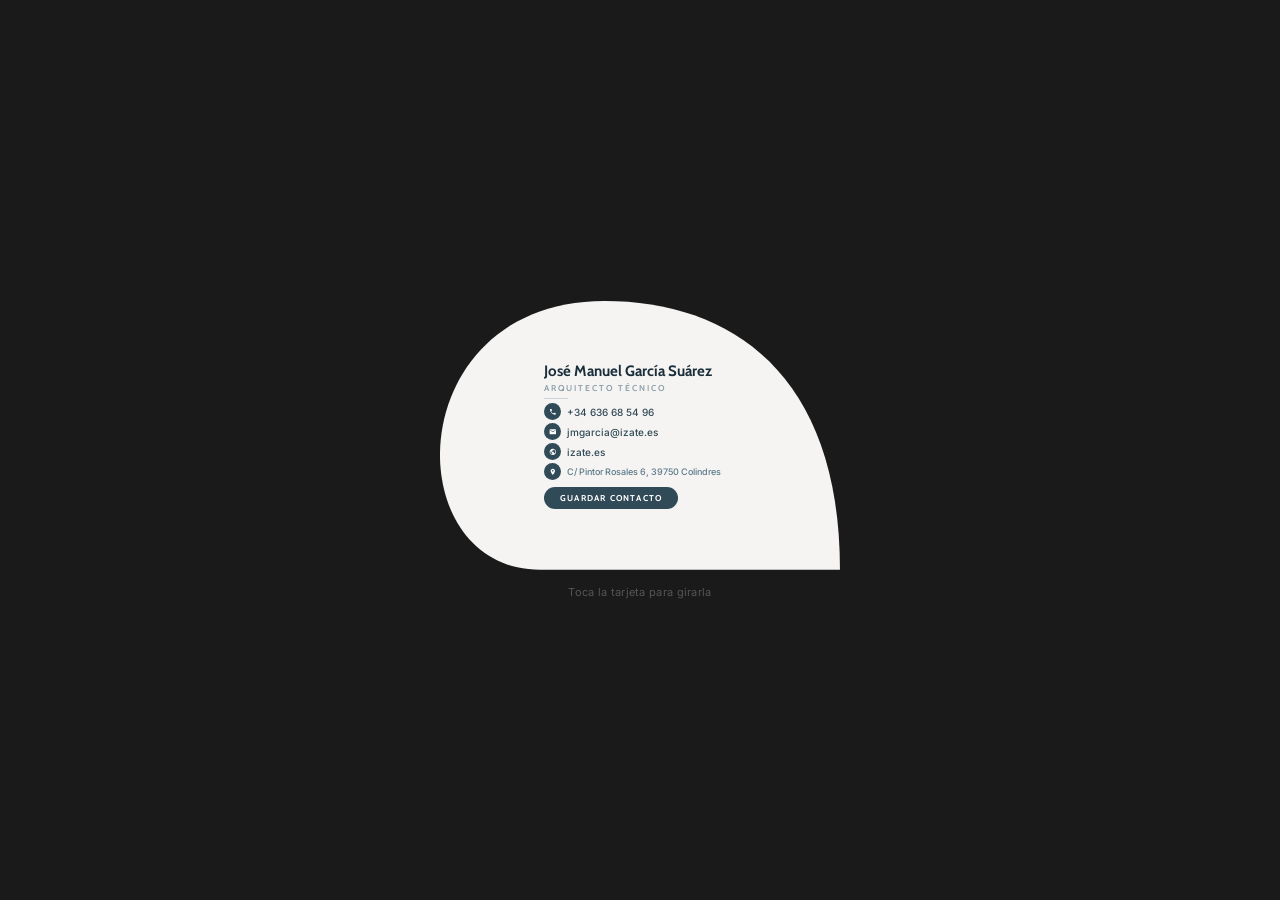
<file: jmgarcia.html>
<!DOCTYPE html>
<html lang="es">
<head>
  <meta charset="UTF-8">
  <meta name="viewport" content="width=device-width, initial-scale=1.0">
  <title>Tarjeta Digital - José Manuel García Suárez | izate</title>

  <link rel="preconnect" href="https://fonts.googleapis.com">
  <link rel="preconnect" href="https://fonts.gstatic.com" crossorigin>
  <link href="https://fonts.googleapis.com/css2?family=Cabin:wght@600;700&family=Inter:wght@400;500;600&display=swap" rel="stylesheet">

  <meta property="og:title" content="José Manuel García Suárez — Arquitecto Técnico | izate" />
  <meta property="og:description" content="Pulsa para ver mis datos de contacto y añadirlos a tu agenda." />
  <meta property="og:url" content="https://izate.es/tarjeta-jmgarcia.html" />
  <meta property="og:type" content="website" />
  <meta property="og:image" content="https://izate.es/izate4.png" />
  <meta property="og:image:width" content="1200" />
  <meta property="og:image:height" content="630" />

  <style>
*, *::before, *::after {
  box-sizing: border-box;
  margin: 0;
  padding: 0;
  -webkit-tap-highlight-color: transparent;
  -webkit-tap-highlight-color: rgba(0,0,0,0);
  user-select: none;
  outline: none;
}

a, button {
  -webkit-tap-highlight-color: transparent;
  -webkit-tap-highlight-color: rgba(0,0,0,0);
  outline: none;
}


    body {
      min-height: 100vh;
      display: flex;
      flex-direction: column;
      justify-content: center;
      align-items: center;
      background-color: #1a1a1a;
      font-family: 'Inter', sans-serif;
      -webkit-font-smoothing: antialiased;
    }

    .card-wrap {
      width: min(400px, 92vw);
      aspect-ratio: 372.03 / 250;
      perspective: 1400px;
    }

    .card {
      width: 100%;
      height: 100%;
      position: relative;
      transform-style: preserve-3d;
      animation: flipCard 2s cubic-bezier(0.4,0,0.2,1) 0.8s forwards;
      cursor: pointer;
    }

    @keyframes flipCard {
      0%   { transform: rotateY(0deg); }
      100% { transform: rotateY(180deg); }
    }

    .face {
      position: absolute;
      width: 100%;
      height: 100%;
      backface-visibility: hidden;
      -webkit-backface-visibility: hidden;
    }

    .front svg { width: 100%; height: 100%; display: block; }

    .back { transform: rotateY(180deg); position: relative; }

    .back-svg {
      position: absolute;
      top: 0; left: 0;
      width: 100%; height: 100%;
    }

    .back-content {
      position: absolute;
      top: 0; left: 0;
      width: 100%; height: 100%;
      display: flex;
      align-items: center;
      padding-left: 26%;
      padding-right: 2%;
    }

    .inner {
      display: flex;
      flex-direction: column;
      align-items: flex-start;
      width: 100%;
    }

    .contact-name {
      font-family: 'Cabin', sans-serif;
      font-weight: 700;
      font-size: clamp(12px, 3.5vw, 15px);
      color: #1a2e3a;
      line-height: 1.2;
      margin-bottom: 3px;
    }

    .contact-role {
      font-family: 'Cabin', sans-serif;
      font-weight: 600;
      font-size: clamp(7px, 1.8vw, 8.5px);
      color: #8a9ea8;
      letter-spacing: 2px;
      text-transform: uppercase;
      margin-bottom: 5px;
    }

    .divider {
      width: 24px;
      height: 0.5px;
      background: #c8d4d9;
      margin-bottom: 5px;
    }

    .contact-links {
      display: flex;
      flex-direction: column;
      gap: 3px;
      width: 100%;
    }

    .contact-link {
      font-family: 'Inter', sans-serif;
      font-size: clamp(8px, 2vw, 10px);
      font-weight: 500;
      color: #314a57;
      text-decoration: none;
      display: flex;
      align-items: center;
      gap: 6px;
    }

    .link-icon {
      width: clamp(15px, 3.8vw, 17px);
      height: clamp(15px, 3.8vw, 17px);
      min-width: 15px;
      border-radius: 50%;
      background: #314a57;
      display: flex;
      align-items: center;
      justify-content: center;
      flex-shrink: 0;
    }

    .link-icon svg { width: 45%; height: 45%; fill: #fff; }

    .addr {
      font-size: clamp(7px, 1.7vw, 9px);
      color: #5a7a89;
    }

    .btn-save {
      font-family: 'Cabin', sans-serif;
      margin-top: 7px;
      background: #314a57;
      color: #fff;
      border: none;
      padding: 6px 16px;
      font-size: clamp(7px, 1.8vw, 8.5px);
      font-weight: 700;
      letter-spacing: 1.2px;
      text-transform: uppercase;
      border-radius: 20px;
      cursor: pointer;
      text-decoration: none;
      display: inline-block;
      white-space: nowrap;
      -webkit-tap-highlight-color: transparent;
    }

    .hint {
      margin-top: 1rem;
      font-size: 11px;
      color: #555;
      letter-spacing: 0.3px;
    }
  </style>
</head>
<body>

  <div class="card-wrap">
    <div class="card" id="card">

      <!-- CARA FRONTAL -->
      <div class="face front">
        <svg xmlns="http://www.w3.org/2000/svg" viewBox="0 0 372.03 250">
          <path fill="#2f4853" d="M219,0C102,0,0,67,0,250H279C413,250,410,0,219,0Z"/>
          <path fill="#f8f8f8" d="M29.07,144.24H44.33c2.5-5.14,5.32-10.58,8.51-16.19h-16Q32.67,135.91,29.07,144.24Z"/>
          <path fill="#f8f8f8" d="M329.19,70.65C313.44,52.36,269.36,6.62,176,23,119,35.93,68.72,64.46,43.36,115H60.79C86.68,75.28,131.62,36.47,209,34c69.25-2.2,109.38,41.18,119.32,60.9,53,105.12-69.17,154.33-83.83,106.86-.41-1.35-.57-2.77-.9-4.4h9.58c13.76,0,27.52,0,41.27-.06.87,0,2.39-.7,2.49-1.27,1.37-7.73,1.36-15.45-1.71-22.84-4.94-11.94-14.18-18.09-26.86-19.35-13.87-1.38-25.93,2.2-34.83,13.5-6.95,8.83-9.19,19.17-8.52,30.21.83,13.79,9.76,25,21.71,31.62,8.52,4.68,18.26,6.27,28,5.91,47.4-1.75,76.93-48.43,80.32-73.32C360.87,127.56,351.84,97,329.19,70.65ZM266,169c8.37.91,13.76,7.29,13.25,16H244.78C245.5,174.65,254.76,167.72,266,169Z"/>
          <path fill="#f8f8f8" d="M25.21,155.21c-6.85,25.08-13.12,78-13.12,78.89H25.67c4.94-42.5,9.55-63.62,12.75-73.84l1.86-4.66Z"/>
          <path fill="#f8f8f8" d="M174.21,213.74c-.45-8.42-.2-16.88-.45-25.32a95.63,95.63,0,0,0-1.13-13.75c-1.75-9.88-6.68-17.39-17.08-19.85-13.07-3.08-25.37-.39-37.09,5.62a2.29,2.29,0,0,0-1.06,1.78c.49,4.36,1.12,8.71,1.71,13,.41,0,.61.12.74.06.94-.45,1.87-.92,2.8-1.39,7.15-3.62,14.64-5.46,22.69-4.27,7.15,1.05,11.45,7.15,9.93,14.1-3.36.34-6.75.57-10.1,1.06-8.66,1.27-17,3.52-24.45,8.41-13.67,9-12.24,26.17-5.28,34.37,6.58,7.75,15.25,9.15,24.69,7.63A31.34,31.34,0,0,0,158,225.92c2.44,4.37,5.64,7.78,10.43,8.73a82.6,82.6,0,0,0,11.9,1,2.27,2.27,0,0,0,1.6-1.49c.67-4.28,1.16-8.58,1.73-13.13-.78-.05-1.2-.08-1.63-.09C175.93,220.78,174.54,219.85,174.21,213.74Zm-18.39-.28a2.89,2.89,0,0,1-.92,1.77c-4.52,4.38-9.91,6.75-16.25,6.43-3.82-.2-7.36-1.43-8.69-5.49-1.47-4.44-1.33-8.85,2.19-12.41a18.63,18.63,0,0,1,5-3.64c5.79-2.81,12-3.68,18.67-3.85C155.86,202.18,155.89,207.82,155.82,213.46Z"/>
          <path fill="#f8f8f8" d="M207.64,135l-18,1.88V155H179.17c-.54,5-1,9.68-1.59,14.69h12.06v3.39c0,14,0,28,0,42,.06,10.82,5.9,18.77,15.64,20.06,6.22.82,12.64.15,19.29.15.4-3.6.84-7.46,1.26-11.33.09-.85.12-1.71.22-3.18-3.91,0-7.47.16-11,0-5-.29-6.34-1.61-7-6.58a37.11,37.11,0,0,1-.29-4.94q0-18,0-36v-3.63h18.4V154.94H207.64Z"/>
          <polygon fill="#f8f8f8" points="107.69 155.74 44.49 155.74 44.49 170.72 80.35 170.72 41.34 233.66 107.61 233.66 107.61 218.67 68.68 218.67 107.69 155.74"/>
        </svg>
      </div>

      <!-- CARA TRASERA -->
      <div class="face back">
        <svg class="back-svg" xmlns="http://www.w3.org/2000/svg" viewBox="0 0 372.03 250">
          <path d="M153,0C270,0,372,67,372,250H93C-41,250,-38,0,153,0Z" fill="#f5f4f2"/>
        </svg>

        <div class="back-content">
          <div class="inner">
            <div class="contact-name">José Manuel García Suárez</div>
            <div class="contact-role">Arquitecto Técnico</div>
            <div class="divider"></div>
            <div class="contact-links">
              <a href="tel:+34636685496" class="contact-link" onclick="event.stopPropagation()">
                <span class="link-icon"><svg viewBox="0 0 24 24"><path d="M6.6 10.8c1.4 2.8 3.8 5.1 6.6 6.6l2.2-2.2c.3-.3.7-.4 1-.2 1.1.4 2.3.6 3.6.6.6 0 1 .4 1 1V20c0 .6-.4 1-1 1-9.4 0-17-7.6-17-17 0-.6.4-1 1-1h3.5c.6 0 1 .4 1 1 0 1.3.2 2.5.6 3.6.1.3 0 .7-.2 1L6.6 10.8z"/></svg></span>
                +34 636 68 54 96
              </a>
              <a href="mailto:jmgarcia@izate.es" class="contact-link" onclick="event.stopPropagation()">
                <span class="link-icon"><svg viewBox="0 0 24 24"><path d="M20 4H4c-1.1 0-2 .9-2 2v12c0 1.1.9 2 2 2h16c1.1 0 2-.9 2-2V6c0-1.1-.9-2-2-2zm0 4l-8 5-8-5V6l8 5 8-5v2z"/></svg></span>
                jmgarcia@izate.es
              </a>
              <a href="https://izate.es" target="_blank" rel="noopener" class="contact-link" onclick="event.stopPropagation()">
                <span class="link-icon"><svg viewBox="0 0 24 24"><path d="M12 2C6.48 2 2 6.48 2 12s4.48 10 10 10 10-4.48 10-10S17.52 2 12 2zm-1 17.93c-3.95-.49-7-3.85-7-7.93 0-.62.08-1.21.21-1.79L9 15v1c0 1.1.9 2 2 2v1.93zm6.9-2.54c-.26-.81-1-1.39-1.9-1.39h-1v-3c0-.55-.45-1-1-1H8v-2h2c.55 0 1-.45 1-1V7h2c1.1 0 2-.9 2-2v-.41c2.93 1.19 5 4.06 5 7.41 0 2.08-.8 3.97-2.1 5.39z"/></svg></span>
                izate.es
              </a>
              <a href="#" class="contact-link">
                <span class="link-icon"><svg viewBox="0 0 24 24"><path d="M12 2C8.13 2 5 5.13 5 9c0 5.25 7 13 7 13s7-7.75 7-13c0-3.87-3.13-7-7-7zm0 9.5c-1.38 0-2.5-1.12-2.5-2.5s1.12-2.5 2.5-2.5 2.5 1.12 2.5 2.5-1.12 2.5-2.5 2.5z"/></svg></span>
                <span class="addr">C/ Pintor Rosales 6, 39750 Colindres</span>
              </a>
            </div>
            <button class="btn-save" id="btnGuardar" onclick="event.stopPropagation(); guardarContacto()">
              Guardar contacto
            </button>
          </div>
        </div>
      </div>

    </div>
  </div>

  <p class="hint">Toca la tarjeta para girarla</p>

  <script>
    // Girar tarjeta
    const card = document.getElementById('card');
    let flipped = false;
    card.addEventListener('click', () => {
      flipped = !flipped;
      card.style.animation = 'none';
      card.style.transform = flipped ? 'rotateY(180deg)' : 'rotateY(0deg)';
      card.style.transition = 'transform 0.7s cubic-bezier(0.4,0,0.2,1)';
    });

    // Guardar contacto: usa data URI con el VCF embebido en base64
    // iOS abre el diálogo de Contactos directamente; Android descarga sin preguntar
    function guardarContacto() {
      var a = document.createElement('a');
      a.href = '[data-uri]';
      a.download = 'jmgarcia-izate.vcf';
      document.body.appendChild(a);
      a.click();
      document.body.removeChild(a);
    }
  </script>

</body>
</html>
</file>
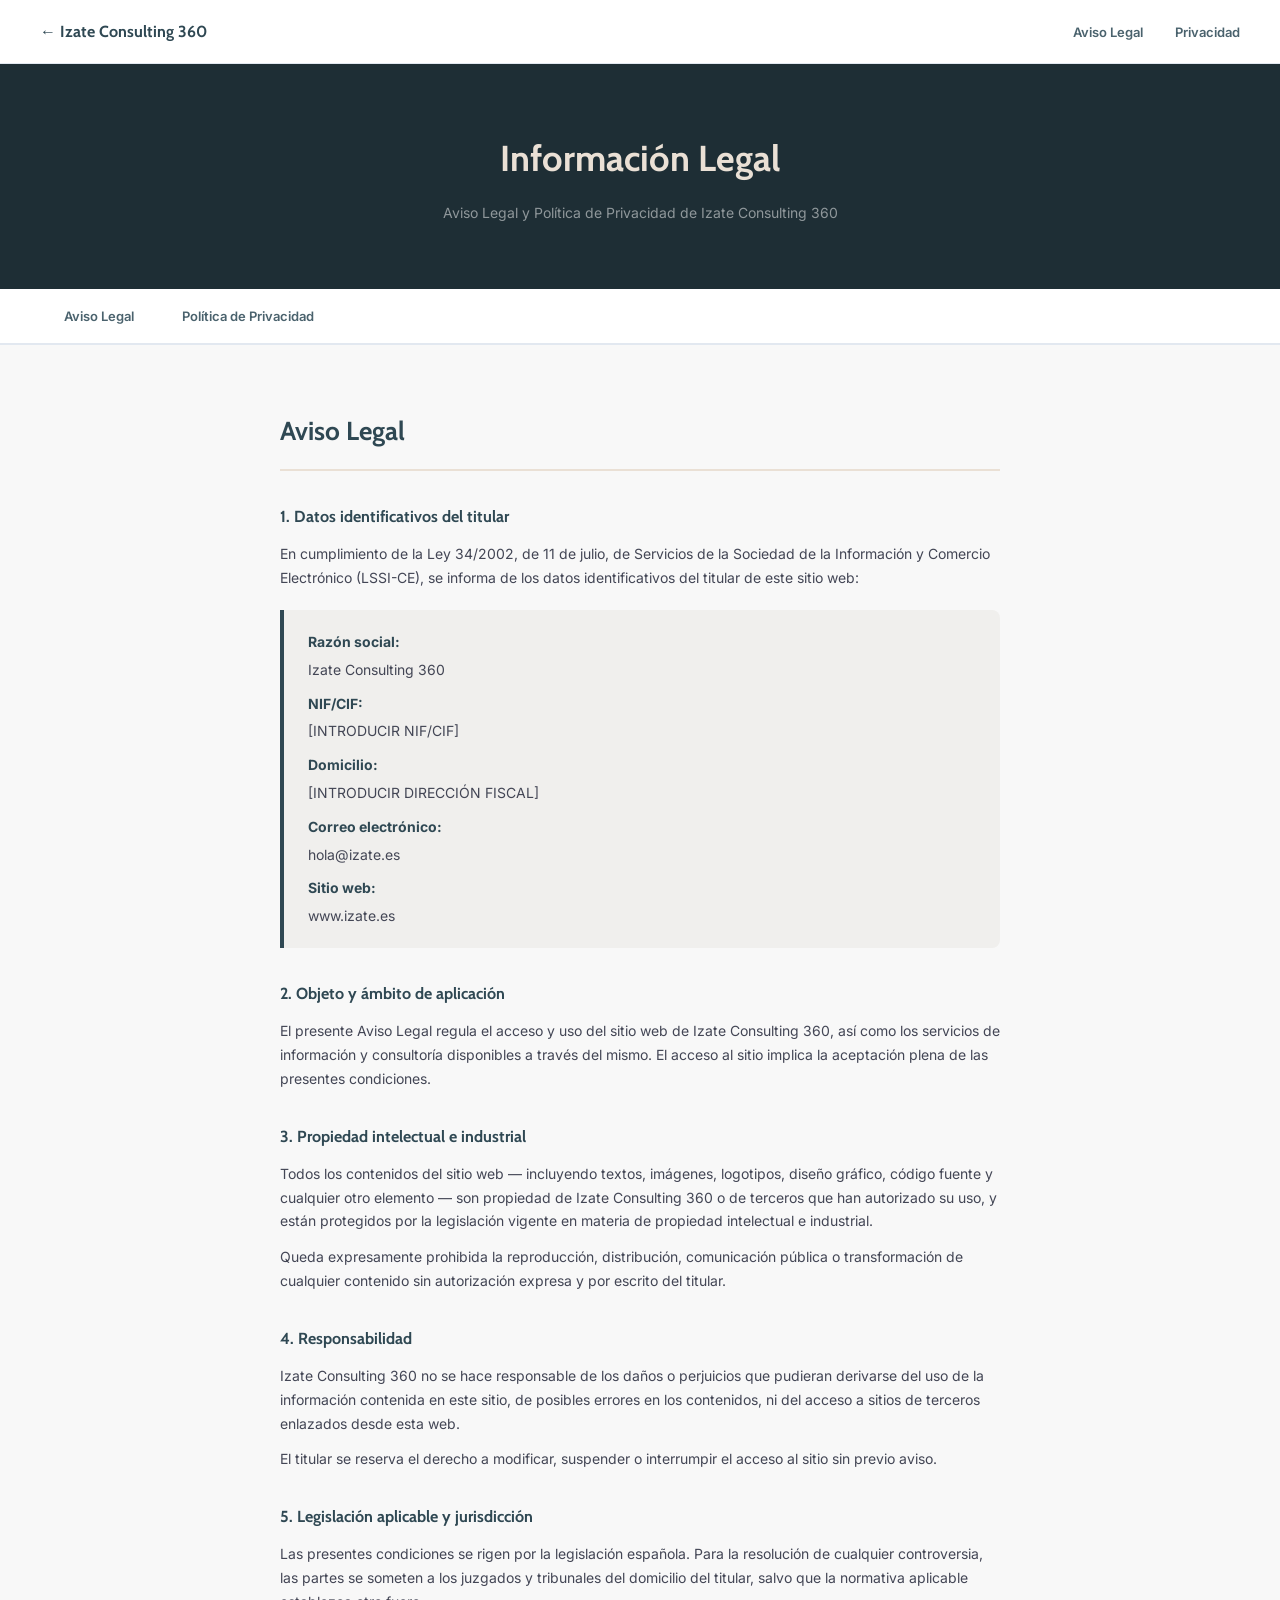
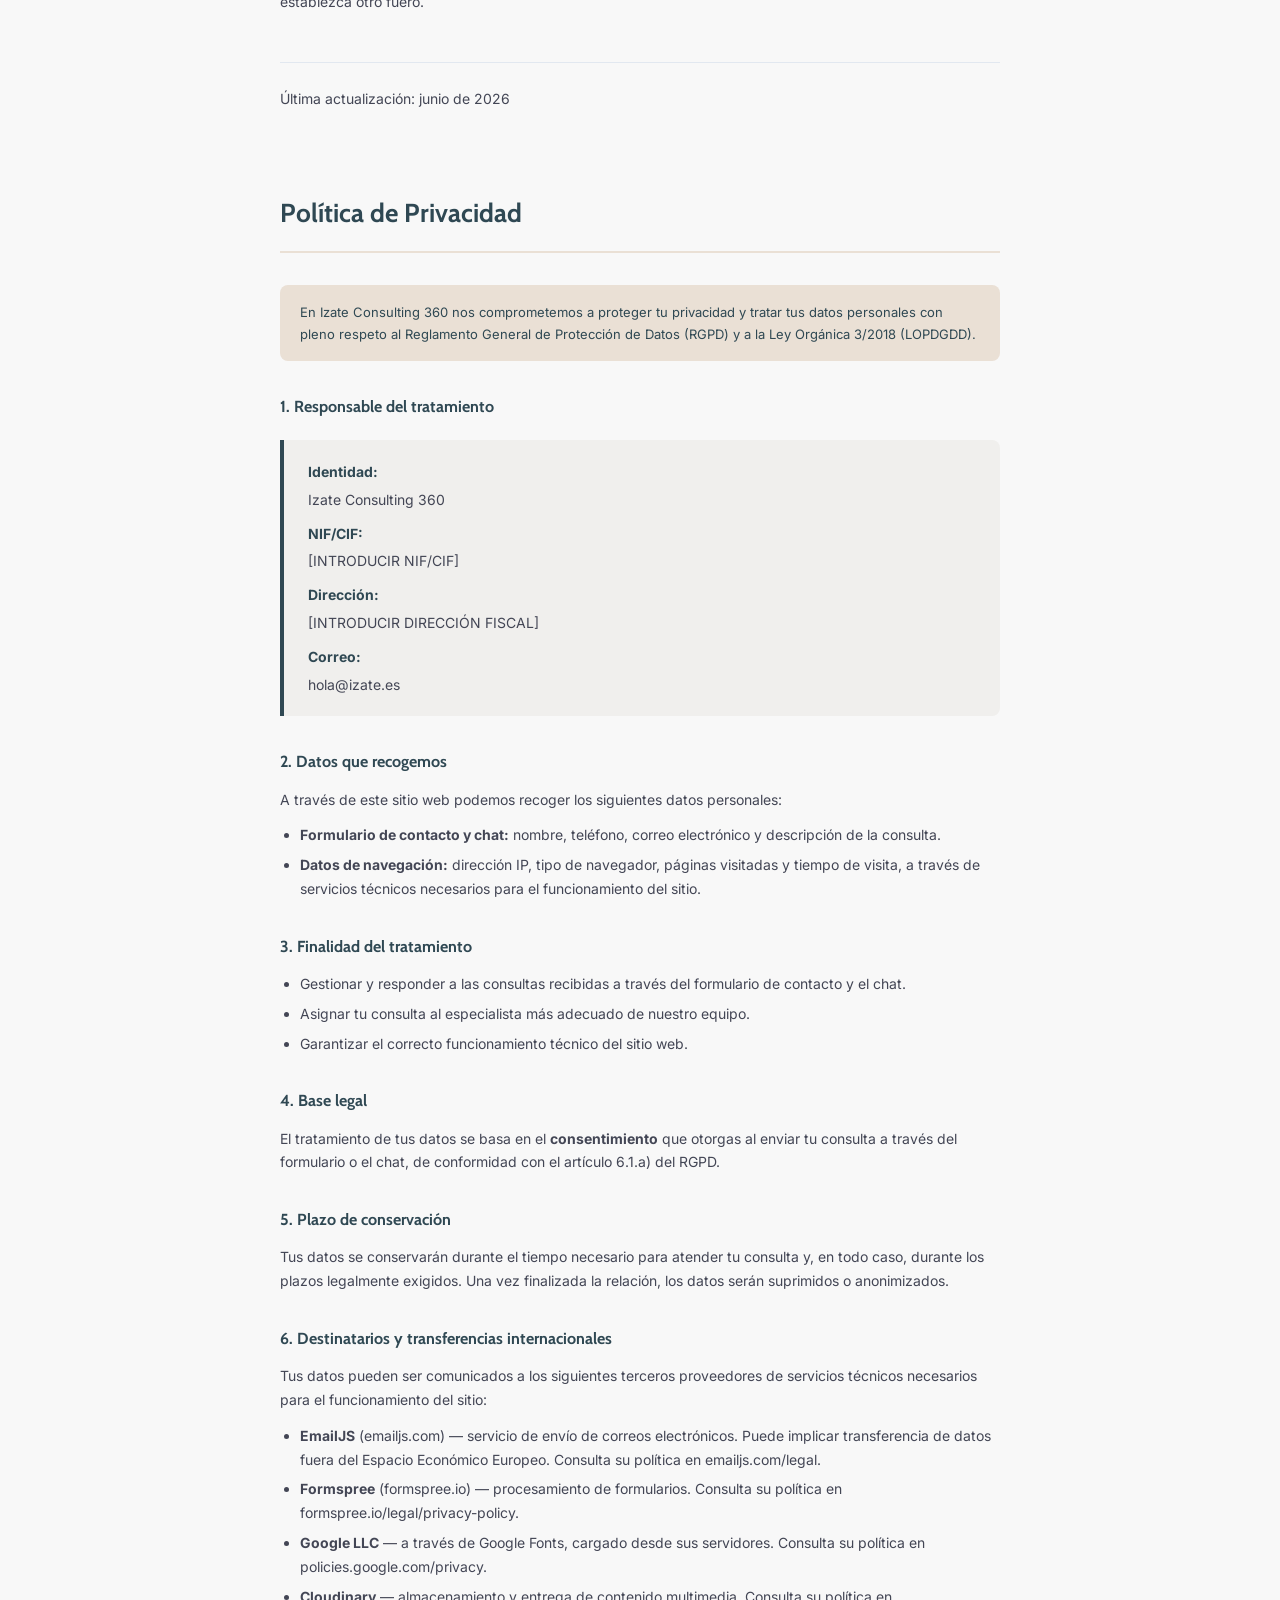
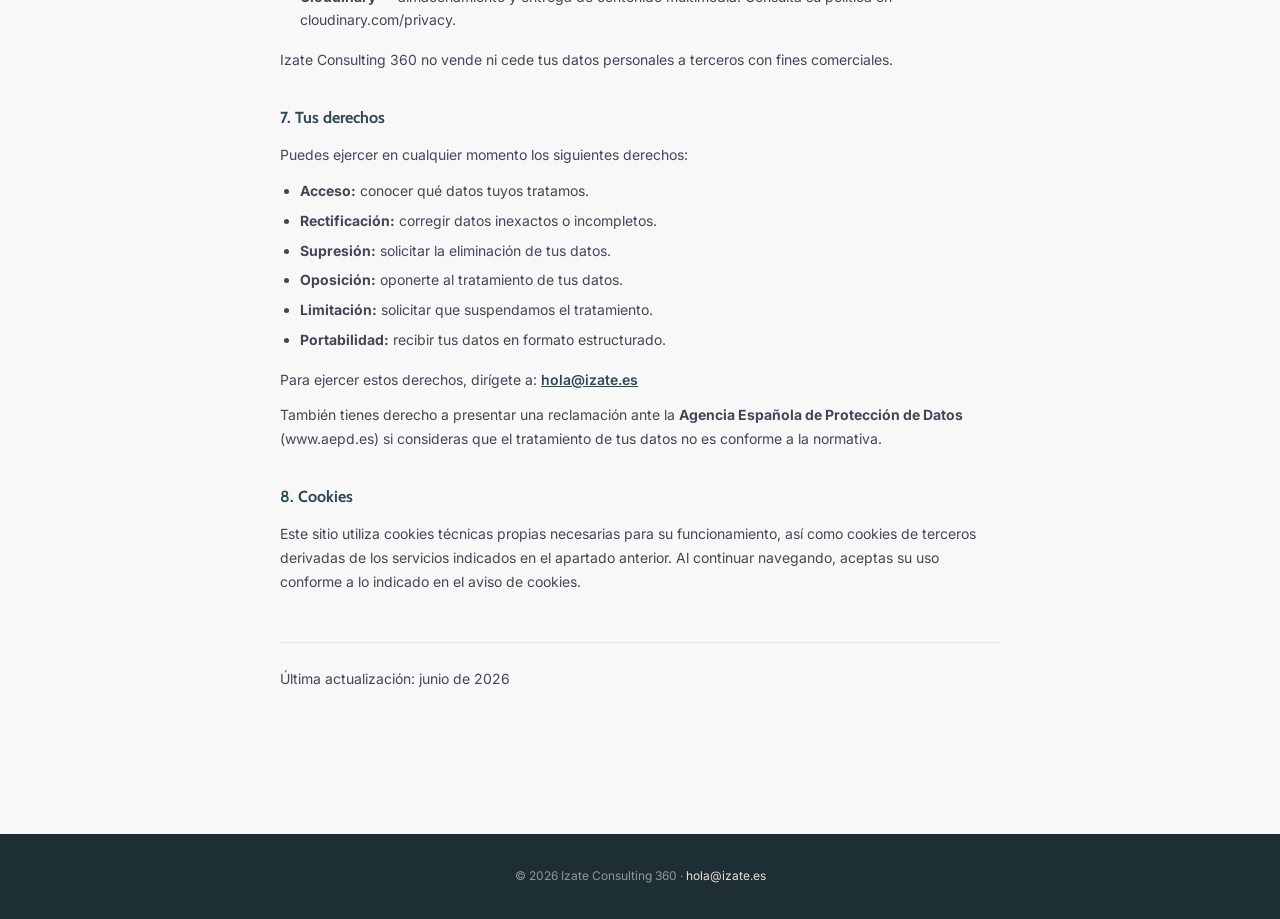
<file: legal.html>
<!DOCTYPE html>
<html lang="es">
<head>
    <meta charset="UTF-8">
    <meta name="viewport" content="width=device-width, initial-scale=1.0">
    <title>Legal — Izate Consulting 360</title>
    <link href="https://fonts.googleapis.com/css2?family=Inter:wght@400;600&family=Cabin:wght@400;600;700&display=swap" rel="stylesheet"/>
    <style>
        *, *::before, *::after { box-sizing: border-box; margin: 0; padding: 0; }

        body {
            font-family: 'Inter', sans-serif;
            background: #F8F8F8;
            color: #1c1b1b;
            line-height: 1.7;
        }

        /* NAV */
        nav {
            position: sticky;
            top: 0;
            background: #fff;
            border-bottom: 1px solid #E2E8F0;
            z-index: 100;
            padding: 0 40px;
            height: 64px;
            display: flex;
            align-items: center;
            justify-content: space-between;
        }
        .nav-logo {
            font-family: 'Cabin', sans-serif;
            font-weight: 700;
            font-size: 16px;
            color: #2F4853;
            text-decoration: none;
        }
        .nav-links {
            display: flex;
            gap: 32px;
            list-style: none;
        }
        .nav-links a {
            font-size: 13px;
            font-weight: 600;
            color: #4a626d;
            text-decoration: none;
            transition: color 0.2s;
        }
        .nav-links a:hover { color: #2F4853; }

        /* HERO */
        .hero {
            background: #1e2e35;
            padding: 64px 40px;
            text-align: center;
        }
        .hero h1 {
            font-family: 'Cabin', sans-serif;
            font-size: 36px;
            font-weight: 700;
            color: #EAE0D5;
            margin-bottom: 12px;
        }
        .hero p {
            font-size: 14px;
            color: rgba(255,255,255,0.5);
        }

        /* TAB NAV */
        .tab-nav {
            display: flex;
            border-bottom: 2px solid #E2E8F0;
            background: #fff;
            padding: 0 40px;
            gap: 0;
        }
        .tab-nav a {
            padding: 16px 24px;
            font-size: 13px;
            font-weight: 600;
            color: #4a626d;
            text-decoration: none;
            border-bottom: 2px solid transparent;
            margin-bottom: -2px;
            transition: all 0.2s;
        }
        .tab-nav a:hover,
        .tab-nav a.active { color: #2F4853; border-bottom-color: #2F4853; }

        /* CONTENT */
        .container {
            max-width: 800px;
            margin: 0 auto;
            padding: 64px 40px;
        }

        .legal-section {
            margin-bottom: 80px;
        }

        .legal-section h2 {
            font-family: 'Cabin', sans-serif;
            font-size: 26px;
            font-weight: 700;
            color: #2F4853;
            margin-bottom: 32px;
            padding-bottom: 16px;
            border-bottom: 2px solid #EAE0D5;
        }

        .legal-section h3 {
            font-family: 'Cabin', sans-serif;
            font-size: 16px;
            font-weight: 700;
            color: #2F4853;
            margin: 32px 0 12px;
        }

        .legal-section p {
            font-size: 14px;
            color: #434655;
            margin-bottom: 12px;
        }

        .legal-section ul {
            margin: 12px 0 16px 20px;
            font-size: 14px;
            color: #434655;
        }
        .legal-section ul li { margin-bottom: 6px; }

        .data-box {
            background: #f0efed;
            border-left: 4px solid #2F4853;
            border-radius: 0 8px 8px 0;
            padding: 20px 24px;
            margin: 20px 0;
            font-size: 14px;
            color: #434655;
        }
        .data-box strong { color: #2F4853; display: block; margin-bottom: 4px; }

        .highlight {
            background: #EAE0D5;
            border-radius: 8px;
            padding: 16px 20px;
            margin: 16px 0;
            font-size: 13px;
            color: #2F4853;
        }

        .last-update {
            font-size: 12px;
            color: #737686;
            margin-top: 48px;
            padding-top: 24px;
            border-top: 1px solid #E2E8F0;
        }

        /* FOOTER */
        footer {
            background: #1e2e35;
            color: rgba(255,255,255,0.5);
            text-align: center;
            padding: 32px 40px;
            font-size: 12px;
        }
        footer a {
            color: #EAE0D5;
            text-decoration: none;
        }
        footer a:hover { text-decoration: underline; }

        @media (max-width: 768px) {
            nav { padding: 0 20px; }
            .hero { padding: 48px 20px; }
            .hero h1 { font-size: 26px; }
            .tab-nav { padding: 0 20px; }
            .container { padding: 48px 20px; }
        }
    </style>
</head>
<body>

<nav>
    <a href="index.html" class="nav-logo">← Izate Consulting 360</a>
    <ul class="nav-links">
        <li><a href="#aviso-legal">Aviso Legal</a></li>
        <li><a href="#politica-privacidad">Privacidad</a></li>
    </ul>
</nav>

<div class="hero">
    <h1>Información Legal</h1>
    <p>Aviso Legal y Política de Privacidad de Izate Consulting 360</p>
</div>

<div class="tab-nav">
    <a href="#aviso-legal">Aviso Legal</a>
    <a href="#politica-privacidad">Política de Privacidad</a>
</div>

<div class="container">

    <!-- ── AVISO LEGAL ── -->
    <section class="legal-section" id="aviso-legal">
        <h2>Aviso Legal</h2>

        <h3>1. Datos identificativos del titular</h3>
        <p>En cumplimiento de la Ley 34/2002, de 11 de julio, de Servicios de la Sociedad de la Información y Comercio Electrónico (LSSI-CE), se informa de los datos identificativos del titular de este sitio web:</p>

        <div class="data-box">
            <strong>Razón social:</strong> Izate Consulting 360
            <strong style="margin-top:10px;">NIF/CIF:</strong> [INTRODUCIR NIF/CIF]
            <strong style="margin-top:10px;">Domicilio:</strong> [INTRODUCIR DIRECCIÓN FISCAL]
            <strong style="margin-top:10px;">Correo electrónico:</strong> hola@izate.es
            <strong style="margin-top:10px;">Sitio web:</strong> www.izate.es
        </div>

        <h3>2. Objeto y ámbito de aplicación</h3>
        <p>El presente Aviso Legal regula el acceso y uso del sitio web de Izate Consulting 360, así como los servicios de información y consultoría disponibles a través del mismo. El acceso al sitio implica la aceptación plena de las presentes condiciones.</p>

        <h3>3. Propiedad intelectual e industrial</h3>
        <p>Todos los contenidos del sitio web — incluyendo textos, imágenes, logotipos, diseño gráfico, código fuente y cualquier otro elemento — son propiedad de Izate Consulting 360 o de terceros que han autorizado su uso, y están protegidos por la legislación vigente en materia de propiedad intelectual e industrial.</p>
        <p>Queda expresamente prohibida la reproducción, distribución, comunicación pública o transformación de cualquier contenido sin autorización expresa y por escrito del titular.</p>

        <h3>4. Responsabilidad</h3>
        <p>Izate Consulting 360 no se hace responsable de los daños o perjuicios que pudieran derivarse del uso de la información contenida en este sitio, de posibles errores en los contenidos, ni del acceso a sitios de terceros enlazados desde esta web.</p>
        <p>El titular se reserva el derecho a modificar, suspender o interrumpir el acceso al sitio sin previo aviso.</p>

        <h3>5. Legislación aplicable y jurisdicción</h3>
        <p>Las presentes condiciones se rigen por la legislación española. Para la resolución de cualquier controversia, las partes se someten a los juzgados y tribunales del domicilio del titular, salvo que la normativa aplicable establezca otro fuero.</p>

        <p class="last-update">Última actualización: junio de 2026</p>
    </section>

    <!-- ── POLÍTICA DE PRIVACIDAD ── -->
    <section class="legal-section" id="politica-privacidad">
        <h2>Política de Privacidad</h2>

        <div class="highlight">
            En Izate Consulting 360 nos comprometemos a proteger tu privacidad y tratar tus datos personales con pleno respeto al Reglamento General de Protección de Datos (RGPD) y a la Ley Orgánica 3/2018 (LOPDGDD).
        </div>

        <h3>1. Responsable del tratamiento</h3>
        <div class="data-box">
            <strong>Identidad:</strong> Izate Consulting 360
            <strong style="margin-top:10px;">NIF/CIF:</strong> [INTRODUCIR NIF/CIF]
            <strong style="margin-top:10px;">Dirección:</strong> [INTRODUCIR DIRECCIÓN FISCAL]
            <strong style="margin-top:10px;">Correo:</strong> hola@izate.es
        </div>

        <h3>2. Datos que recogemos</h3>
        <p>A través de este sitio web podemos recoger los siguientes datos personales:</p>
        <ul>
            <li><strong>Formulario de contacto y chat:</strong> nombre, teléfono, correo electrónico y descripción de la consulta.</li>
            <li><strong>Datos de navegación:</strong> dirección IP, tipo de navegador, páginas visitadas y tiempo de visita, a través de servicios técnicos necesarios para el funcionamiento del sitio.</li>
        </ul>

        <h3>3. Finalidad del tratamiento</h3>
        <ul>
            <li>Gestionar y responder a las consultas recibidas a través del formulario de contacto y el chat.</li>
            <li>Asignar tu consulta al especialista más adecuado de nuestro equipo.</li>
            <li>Garantizar el correcto funcionamiento técnico del sitio web.</li>
        </ul>

        <h3>4. Base legal</h3>
        <p>El tratamiento de tus datos se basa en el <strong>consentimiento</strong> que otorgas al enviar tu consulta a través del formulario o el chat, de conformidad con el artículo 6.1.a) del RGPD.</p>

        <h3>5. Plazo de conservación</h3>
        <p>Tus datos se conservarán durante el tiempo necesario para atender tu consulta y, en todo caso, durante los plazos legalmente exigidos. Una vez finalizada la relación, los datos serán suprimidos o anonimizados.</p>

        <h3>6. Destinatarios y transferencias internacionales</h3>
        <p>Tus datos pueden ser comunicados a los siguientes terceros proveedores de servicios técnicos necesarios para el funcionamiento del sitio:</p>
        <ul>
            <li><strong>EmailJS</strong> (emailjs.com) — servicio de envío de correos electrónicos. Puede implicar transferencia de datos fuera del Espacio Económico Europeo. Consulta su política en emailjs.com/legal.</li>
            <li><strong>Formspree</strong> (formspree.io) — procesamiento de formularios. Consulta su política en formspree.io/legal/privacy-policy.</li>
            <li><strong>Google LLC</strong> — a través de Google Fonts, cargado desde sus servidores. Consulta su política en policies.google.com/privacy.</li>
            <li><strong>Cloudinary</strong> — almacenamiento y entrega de contenido multimedia. Consulta su política en cloudinary.com/privacy.</li>
        </ul>
        <p>Izate Consulting 360 no vende ni cede tus datos personales a terceros con fines comerciales.</p>

        <h3>7. Tus derechos</h3>
        <p>Puedes ejercer en cualquier momento los siguientes derechos:</p>
        <ul>
            <li><strong>Acceso:</strong> conocer qué datos tuyos tratamos.</li>
            <li><strong>Rectificación:</strong> corregir datos inexactos o incompletos.</li>
            <li><strong>Supresión:</strong> solicitar la eliminación de tus datos.</li>
            <li><strong>Oposición:</strong> oponerte al tratamiento de tus datos.</li>
            <li><strong>Limitación:</strong> solicitar que suspendamos el tratamiento.</li>
            <li><strong>Portabilidad:</strong> recibir tus datos en formato estructurado.</li>
        </ul>
        <p>Para ejercer estos derechos, dirígete a: <a href="mailto:hola@izate.es" style="color:#2F4853;font-weight:600;">hola@izate.es</a></p>
        <p>También tienes derecho a presentar una reclamación ante la <strong>Agencia Española de Protección de Datos</strong> (www.aepd.es) si consideras que el tratamiento de tus datos no es conforme a la normativa.</p>

        <h3>8. Cookies</h3>
        <p>Este sitio utiliza cookies técnicas propias necesarias para su funcionamiento, así como cookies de terceros derivadas de los servicios indicados en el apartado anterior. Al continuar navegando, aceptas su uso conforme a lo indicado en el aviso de cookies.</p>

        <p class="last-update">Última actualización: junio de 2026</p>
    </section>

</div>

<footer>
    <p>© 2026 Izate Consulting 360 · <a href="mailto:hola@izate.es">hola@izate.es</a></p>
</footer>

</body>
</html>
</file>
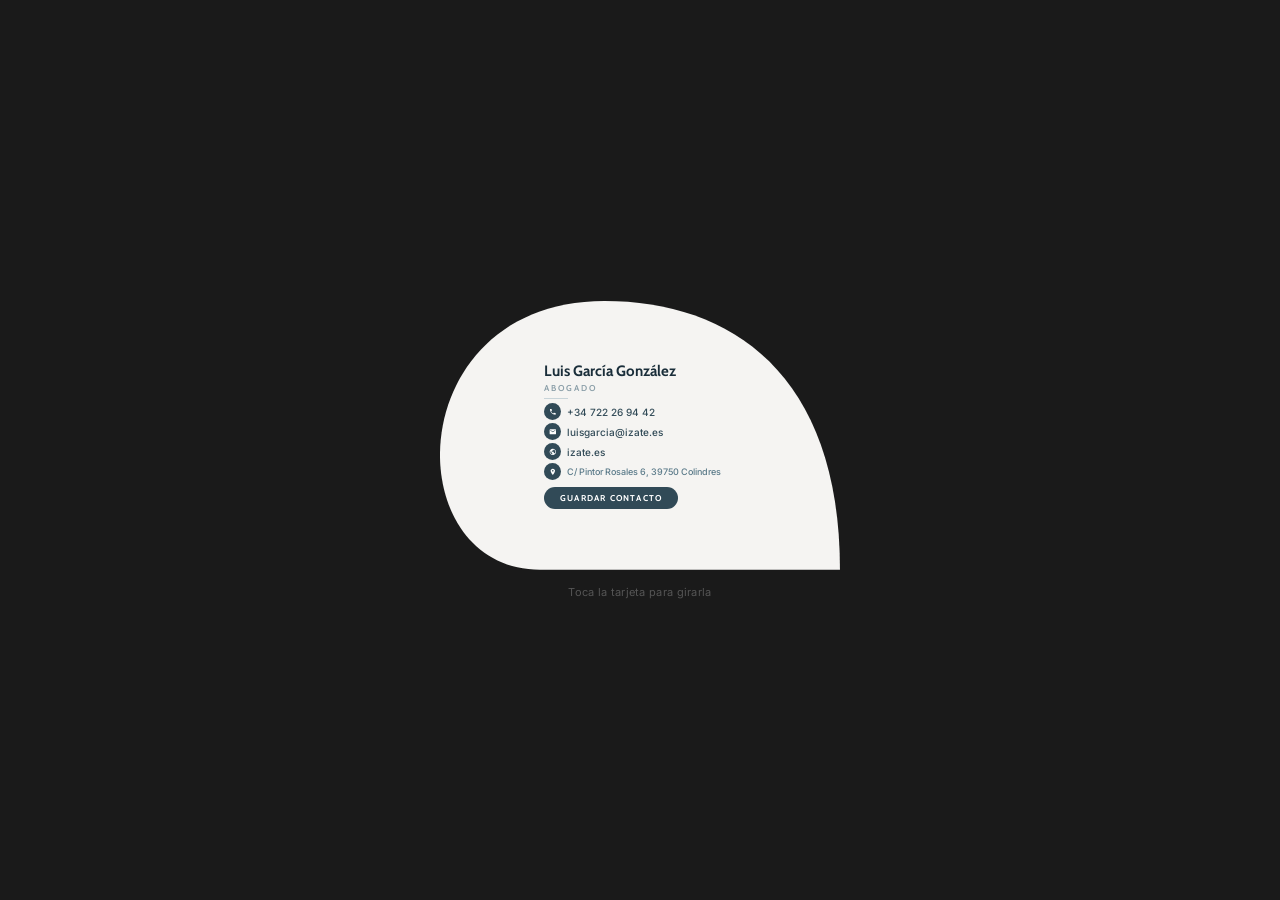
<file: luisgarcia.html>
<!DOCTYPE html>
<html lang="es">
<head>
  <meta charset="UTF-8">
  <meta name="viewport" content="width=device-width, initial-scale=1.0">
  <title>Tarjeta Digital - Luis García González | izate</title>

  <link rel="preconnect" href="https://fonts.googleapis.com">
  <link rel="preconnect" href="https://fonts.gstatic.com" crossorigin>
  <link href="https://fonts.googleapis.com/css2?family=Cabin:wght@600;700&family=Inter:wght@400;500;600&display=swap" rel="stylesheet">

  <meta property="og:title" content="Luis García González — Abogado | izate" />
  <meta property="og:description" content="Pulsa para ver mis datos de contacto y añadirlos a tu agenda." />
  <meta property="og:url" content="https://izate.es/luisgarcia.html" />
  <meta property="og:type" content="website" />
  <meta property="og:image" content="https://izate.es/izate4.png" />
  <meta property="og:image:width" content="1200" />
  <meta property="og:image:height" content="630" />

  <style>
*, *::before, *::after {
  box-sizing: border-box;
  margin: 0;
  padding: 0;
  -webkit-tap-highlight-color: transparent;
  -webkit-tap-highlight-color: rgba(0,0,0,0);
  user-select: none;
  outline: none;
}

a, button {
  -webkit-tap-highlight-color: transparent;
  -webkit-tap-highlight-color: rgba(0,0,0,0);
  outline: none;
}


    body {
      min-height: 100vh;
      display: flex;
      flex-direction: column;
      justify-content: center;
      align-items: center;
      background-color: #1a1a1a;
      font-family: 'Inter', sans-serif;
      -webkit-font-smoothing: antialiased;
    }

    .card-wrap {
      width: min(400px, 92vw);
      aspect-ratio: 372.03 / 250;
      perspective: 1400px;
    }

    .card {
      width: 100%;
      height: 100%;
      position: relative;
      transform-style: preserve-3d;
      animation: flipCard 2s cubic-bezier(0.4,0,0.2,1) 0.8s forwards;
      cursor: pointer;
    }

    @keyframes flipCard {
      0%   { transform: rotateY(0deg); }
      100% { transform: rotateY(180deg); }
    }

    .face {
      position: absolute;
      width: 100%;
      height: 100%;
      backface-visibility: hidden;
      -webkit-backface-visibility: hidden;
    }

    .front svg { width: 100%; height: 100%; display: block; }

    .back { transform: rotateY(180deg); position: relative; }

    .back-svg {
      position: absolute;
      top: 0; left: 0;
      width: 100%; height: 100%;
    }

    .back-content {
      position: absolute;
      top: 0; left: 0;
      width: 100%; height: 100%;
      display: flex;
      align-items: center;
      padding-left: 26%;
      padding-right: 2%;
    }

    .inner {
      display: flex;
      flex-direction: column;
      align-items: flex-start;
      width: 100%;
    }

    .contact-name {
      font-family: 'Cabin', sans-serif;
      font-weight: 700;
      font-size: clamp(12px, 3.5vw, 15px);
      color: #1a2e3a;
      line-height: 1.2;
      margin-bottom: 3px;
    }

    .contact-role {
      font-family: 'Cabin', sans-serif;
      font-weight: 600;
      font-size: clamp(7px, 1.8vw, 8.5px);
      color: #8a9ea8;
      letter-spacing: 2px;
      text-transform: uppercase;
      margin-bottom: 5px;
    }

    .divider {
      width: 24px;
      height: 0.5px;
      background: #c8d4d9;
      margin-bottom: 5px;
    }

    .contact-links {
      display: flex;
      flex-direction: column;
      gap: 3px;
      width: 100%;
    }

    .contact-link {
      font-family: 'Inter', sans-serif;
      font-size: clamp(8px, 2vw, 10px);
      font-weight: 500;
      color: #314a57;
      text-decoration: none;
      display: flex;
      align-items: center;
      gap: 6px;
    }

    .link-icon {
      width: clamp(15px, 3.8vw, 17px);
      height: clamp(15px, 3.8vw, 17px);
      min-width: 15px;
      border-radius: 50%;
      background: #314a57;
      display: flex;
      align-items: center;
      justify-content: center;
      flex-shrink: 0;
    }

    .link-icon svg { width: 45%; height: 45%; fill: #fff; }

    .addr {
      font-size: clamp(7px, 1.7vw, 9px);
      color: #5a7a89;
    }

    .btn-save {
      font-family: 'Cabin', sans-serif;
      margin-top: 7px;
      background: #314a57;
      color: #fff;
      border: none;
      padding: 6px 16px;
      font-size: clamp(7px, 1.8vw, 8.5px);
      font-weight: 700;
      letter-spacing: 1.2px;
      text-transform: uppercase;
      border-radius: 20px;
      cursor: pointer;
      text-decoration: none;
      display: inline-block;
      white-space: nowrap;
      -webkit-tap-highlight-color: transparent;
    }

    .hint {
      margin-top: 1rem;
      font-size: 11px;
      color: #555;
      letter-spacing: 0.3px;
    }
  </style>
</head>
<body>

  <div class="card-wrap">
    <div class="card" id="card">

      <!-- CARA FRONTAL -->
      <div class="face front">
        <svg xmlns="http://www.w3.org/2000/svg" viewBox="0 0 372.03 250">
          <path fill="#2f4853" d="M219,0C102,0,0,67,0,250H279C413,250,410,0,219,0Z"/>
          <path fill="#f8f8f8" d="M29.07,144.24H44.33c2.5-5.14,5.32-10.58,8.51-16.19h-16Q32.67,135.91,29.07,144.24Z"/>
          <path fill="#f8f8f8" d="M329.19,70.65C313.44,52.36,269.36,6.62,176,23,119,35.93,68.72,64.46,43.36,115H60.79C86.68,75.28,131.62,36.47,209,34c69.25-2.2,109.38,41.18,119.32,60.9,53,105.12-69.17,154.33-83.83,106.86-.41-1.35-.57-2.77-.9-4.4h9.58c13.76,0,27.52,0,41.27-.06.87,0,2.39-.7,2.49-1.27,1.37-7.73,1.36-15.45-1.71-22.84-4.94-11.94-14.18-18.09-26.86-19.35-13.87-1.38-25.93,2.2-34.83,13.5-6.95,8.83-9.19,19.17-8.52,30.21.83,13.79,9.76,25,21.71,31.62,8.52,4.68,18.26,6.27,28,5.91,47.4-1.75,76.93-48.43,80.32-73.32C360.87,127.56,351.84,97,329.19,70.65ZM266,169c8.37.91,13.76,7.29,13.25,16H244.78C245.5,174.65,254.76,167.72,266,169Z"/>
          <path fill="#f8f8f8" d="M25.21,155.21c-6.85,25.08-13.12,78-13.12,78.89H25.67c4.94-42.5,9.55-63.62,12.75-73.84l1.86-4.66Z"/>
          <path fill="#f8f8f8" d="M174.21,213.74c-.45-8.42-.2-16.88-.45-25.32a95.63,95.63,0,0,0-1.13-13.75c-1.75-9.88-6.68-17.39-17.08-19.85-13.07-3.08-25.37-.39-37.09,5.62a2.29,2.29,0,0,0-1.06,1.78c.49,4.36,1.12,8.71,1.71,13,.41,0,.61.12.74.06.94-.45,1.87-.92,2.8-1.39,7.15-3.62,14.64-5.46,22.69-4.27,7.15,1.05,11.45,7.15,9.93,14.1-3.36.34-6.75.57-10.1,1.06-8.66,1.27-17,3.52-24.45,8.41-13.67,9-12.24,26.17-5.28,34.37,6.58,7.75,15.25,9.15,24.69,7.63A31.34,31.34,0,0,0,158,225.92c2.44,4.37,5.64,7.78,10.43,8.73a82.6,82.6,0,0,0,11.9,1,2.27,2.27,0,0,0,1.6-1.49c.67-4.28,1.16-8.58,1.73-13.13-.78-.05-1.2-.08-1.63-.09C175.93,220.78,174.54,219.85,174.21,213.74Zm-18.39-.28a2.89,2.89,0,0,1-.92,1.77c-4.52,4.38-9.91,6.75-16.25,6.43-3.82-.2-7.36-1.43-8.69-5.49-1.47-4.44-1.33-8.85,2.19-12.41a18.63,18.63,0,0,1,5-3.64c5.79-2.81,12-3.68,18.67-3.85C155.86,202.18,155.89,207.82,155.82,213.46Z"/>
          <path fill="#f8f8f8" d="M207.64,135l-18,1.88V155H179.17c-.54,5-1,9.68-1.59,14.69h12.06v3.39c0,14,0,28,0,42,.06,10.82,5.9,18.77,15.64,20.06,6.22.82,12.64.15,19.29.15.4-3.6.84-7.46,1.26-11.33.09-.85.12-1.71.22-3.18-3.91,0-7.47.16-11,0-5-.29-6.34-1.61-7-6.58a37.11,37.11,0,0,1-.29-4.94q0-18,0-36v-3.63h18.4V154.94H207.64Z"/>
          <polygon fill="#f8f8f8" points="107.69 155.74 44.49 155.74 44.49 170.72 80.35 170.72 41.34 233.66 107.61 233.66 107.61 218.67 68.68 218.67 107.69 155.74"/>
        </svg>
      </div>

      <!-- CARA TRASERA -->
      <div class="face back">
        <svg class="back-svg" xmlns="http://www.w3.org/2000/svg" viewBox="0 0 372.03 250">
          <path d="M153,0C270,0,372,67,372,250H93C-41,250,-38,0,153,0Z" fill="#f5f4f2"/>
        </svg>

        <div class="back-content">
          <div class="inner">
            <div class="contact-name">Luis García González</div>
            <div class="contact-role">Abogado</div>
            <div class="divider"></div>
            <div class="contact-links">
              <a href="tel:+34722269442" class="contact-link" onclick="event.stopPropagation()">
                <span class="link-icon"><svg viewBox="0 0 24 24"><path d="M6.6 10.8c1.4 2.8 3.8 5.1 6.6 6.6l2.2-2.2c.3-.3.7-.4 1-.2 1.1.4 2.3.6 3.6.6.6 0 1 .4 1 1V20c0 .6-.4 1-1 1-9.4 0-17-7.6-17-17 0-.6.4-1 1-1h3.5c.6 0 1 .4 1 1 0 1.3.2 2.5.6 3.6.1.3 0 .7-.2 1L6.6 10.8z"/></svg></span>
                +34 722 26 94 42
              </a>
              <a href="mailto:luisgarcia@izate.es" class="contact-link" onclick="event.stopPropagation()">
                <span class="link-icon"><svg viewBox="0 0 24 24"><path d="M20 4H4c-1.1 0-2 .9-2 2v12c0 1.1.9 2 2 2h16c1.1 0 2-.9 2-2V6c0-1.1-.9-2-2-2zm0 4l-8 5-8-5V6l8 5 8-5v2z"/></svg></span>
                luisgarcia@izate.es
              </a>
              <a href="https://izate.es" target="_blank" rel="noopener" class="contact-link" onclick="event.stopPropagation()">
                <span class="link-icon"><svg viewBox="0 0 24 24"><path d="M12 2C6.48 2 2 6.48 2 12s4.48 10 10 10 10-4.48 10-10S17.52 2 12 2zm-1 17.93c-3.95-.49-7-3.85-7-7.93 0-.62.08-1.21.21-1.79L9 15v1c0 1.1.9 2 2 2v1.93zm6.9-2.54c-.26-.81-1-1.39-1.9-1.39h-1v-3c0-.55-.45-1-1-1H8v-2h2c.55 0 1-.45 1-1V7h2c1.1 0 2-.9 2-2v-.41c2.93 1.19 5 4.06 5 7.41 0 2.08-.8 3.97-2.1 5.39z"/></svg></span>
                izate.es
              </a>
              <a href="#" class="contact-link">
                <span class="link-icon"><svg viewBox="0 0 24 24"><path d="M12 2C8.13 2 5 5.13 5 9c0 5.25 7 13 7 13s7-7.75 7-13c0-3.87-3.13-7-7-7zm0 9.5c-1.38 0-2.5-1.12-2.5-2.5s1.12-2.5 2.5-2.5 2.5 1.12 2.5 2.5-1.12 2.5-2.5 2.5z"/></svg></span>
                <span class="addr">C/ Pintor Rosales 6, 39750 Colindres</span>
              </a>
            </div>
            <button class="btn-save" id="btnGuardar" onclick="event.stopPropagation(); guardarContacto()">
              Guardar contacto
            </button>
          </div>
        </div>
      </div>

    </div>
  </div>

  <p class="hint">Toca la tarjeta para girarla</p>

  <script>
    // Girar tarjeta
    const card = document.getElementById('card');
    let flipped = false;
    card.addEventListener('click', () => {
      flipped = !flipped;
      card.style.animation = 'none';
      card.style.transform = flipped ? 'rotateY(180deg)' : 'rotateY(0deg)';
      card.style.transition = 'transform 0.7s cubic-bezier(0.4,0,0.2,1)';
    });

    // Guardar contacto: usa data URI con el VCF embebido en base64
    // iOS abre el diálogo de Contactos directamente; Android descarga sin preguntar
    function guardarContacto() {
      var a = document.createElement('a');
      a.href = '[data-uri]';
      a.download = 'luisgarcia-izate.vcf';
      document.body.appendChild(a);
      a.click();
      document.body.removeChild(a);
    }
  </script>

</body>
</html>
</file>
